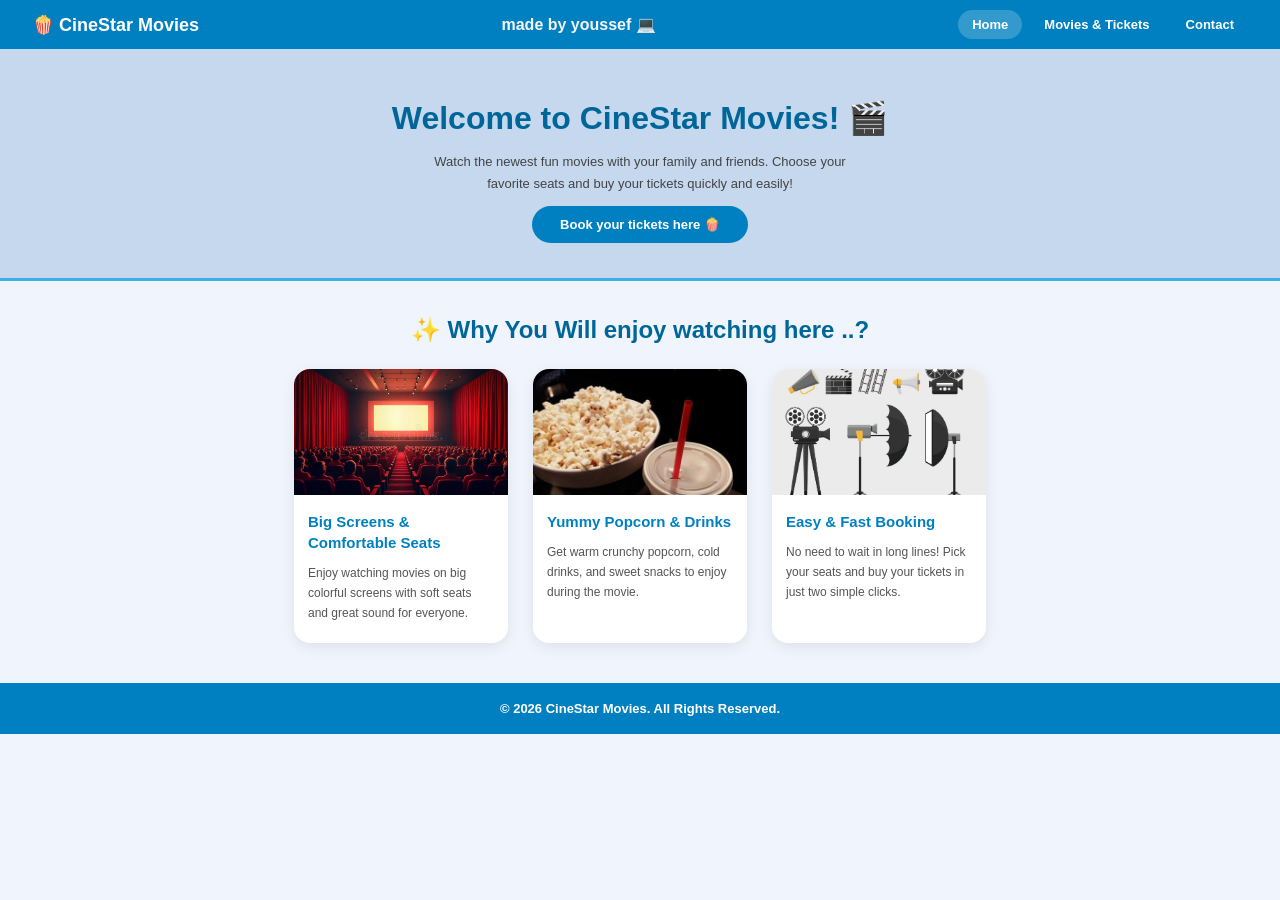
<file: index.html>
<!DOCTYPE html>
<html lang="en">

<head>
    <meta charset="UTF-8">
    <meta name="viewport" content="width=device-width, initial-scale=1.0">
    <title>CineStar Movies</title>
    <link rel="stylesheet" href="style.css">
</head>

<body>
    <header>
        <nav>
            <div class="logo">🍿 CineStar Movies</div>
            <p class="joo">made by youssef 💻</p>
            <div class="home">
                <a href="index.html" class="active">Home</a>
                <a href="Movies.html">Movies & Tickets</a>
                <a href="contact.html">Contact</a>
                
            </div>
        </nav>
    </header>

    <section class="hero">
        <h1>Welcome to CineStar Movies! 🎬</h1>
        <p>
            Watch the newest fun movies with your family and friends.
            Choose your favorite seats and buy your tickets quickly and easily!
        </p>
        <a class="button" href="Movies.html">Book your tickets here 🍿</a>
    </section>


    <section class="features">
        <h2 class="features-title">✨ Why You Will enjoy watching here ..?</h2>

        <div class="cards">

            <div class="card">
                <img src="q.webp" alt="Cinema seats">
                <div class="card-body">
                    <h3>Big Screens & Comfortable Seats</h3>
                    <p>Enjoy watching movies on big colorful screens with soft seats and great sound for everyone.</p>
                </div>
            </div>

            <div class="card">
                <img src="pop.jfif" alt="Central Cinema">
                <div class="card-body">
                    <h3>Yummy Popcorn & Drinks</h3>
                    <p>Get warm crunchy popcorn, cold drinks, and sweet snacks to enjoy during the movie.</p>
                </div>
            </div>

            <div class="card">
                <img src="e.jpg" alt="Film projector">
                <div class="card-body">
                    <h3>Easy & Fast Booking</h3>
                    <p>No need to wait in long lines! Pick your seats and buy your tickets in just two simple clicks.
                    </p>
                </div>
            </div>

        </div>
    </section>

    <footer class="footer">
        <p>© 2026 CineStar Movies. All Rights Reserved.</p>
    </footer>
</body>

</html>
</file>
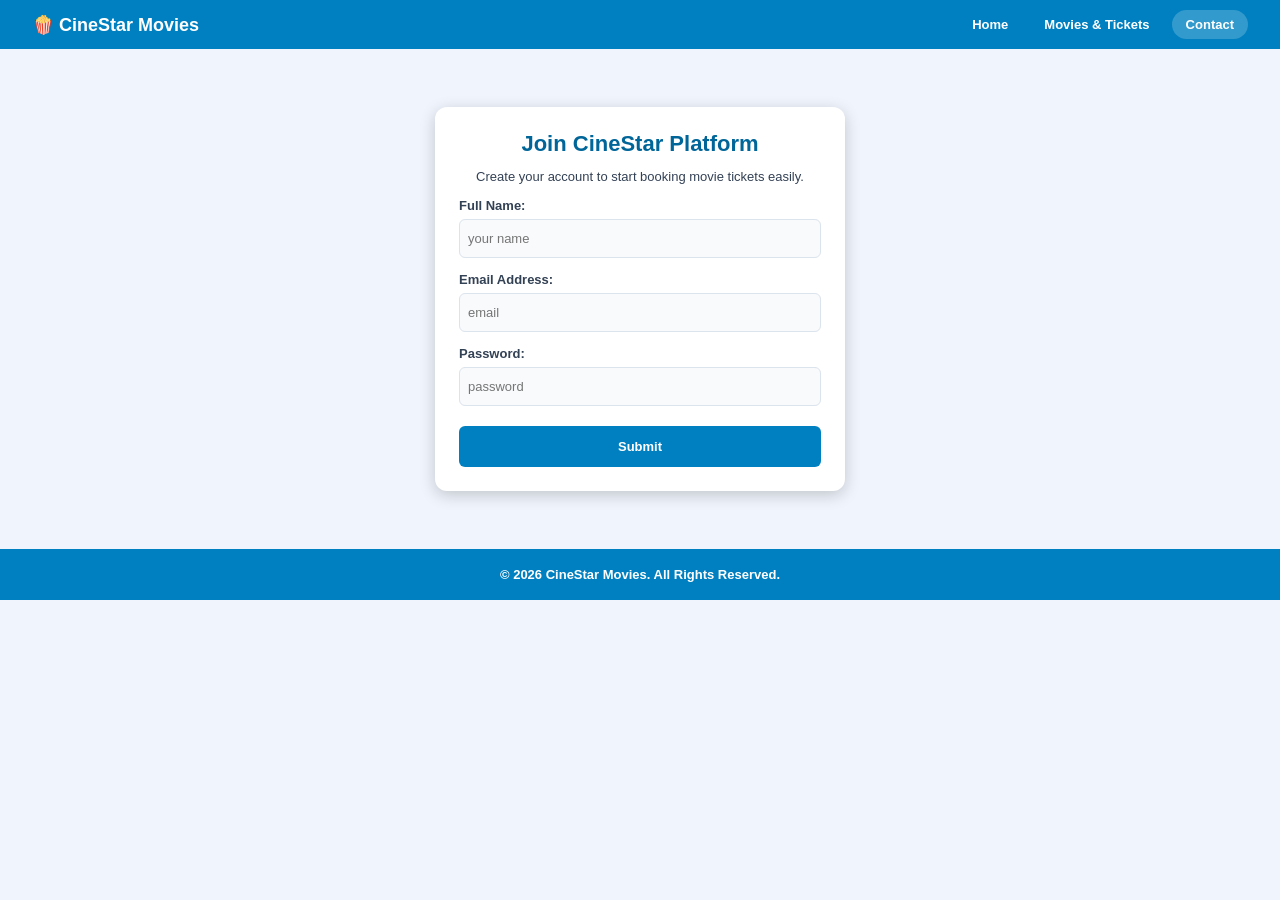
<file: contact.html>
<!DOCTYPE html>
<html lang="en">

<head>
    <meta charset="UTF-8">
    <meta name="viewport" content="width=device-width, initial-scale=1.0">
    <title>Document</title>
    <link rel="stylesheet" href="style.css">
</head>

<body>
    <header>
        <nav>
            <div class="logo">🍿 CineStar Movies</div>
            <div class="home">
                <a href="index.html">Home</a>
                <a href="Movies.html">Movies & Tickets</a>
                <a href="contact.html" class="active">Contact</a>
            </div>
        </nav>
    </header>



    <main class="signup">
        <form class="box" id="signup" novalidate>
            <h3>Join CineStar Platform</h3>
            <p class="sub">Create your account to start booking movie tickets easily.</p>

            <label for="name">Full Name:</label>
            <input id="name" type="text" placeholder="your name">
            <p class="error" id="nameError">⚠️ Please enter your name (at least 3 letters).</p>

            <label for="email">Email Address:</label>
            <input id="email" type="email" placeholder="email">
            <p class="error" id="emailError">⚠️ Please enter a valid email address.</p>

            <label for="password">Password:</label>
            <input id="password" type="password" placeholder="password">
            <p class="error" id="passwordError">⚠️ Password must be at least 8 characters long.</p>

            <button class="btn" type="submit">Submit</button>
        </form>
    </main>

    <footer class="footer">© 2026 CineStar Movies. All Rights Reserved.</footer>

    <script src="contact.js"></script>
</body>

</html>
</file>
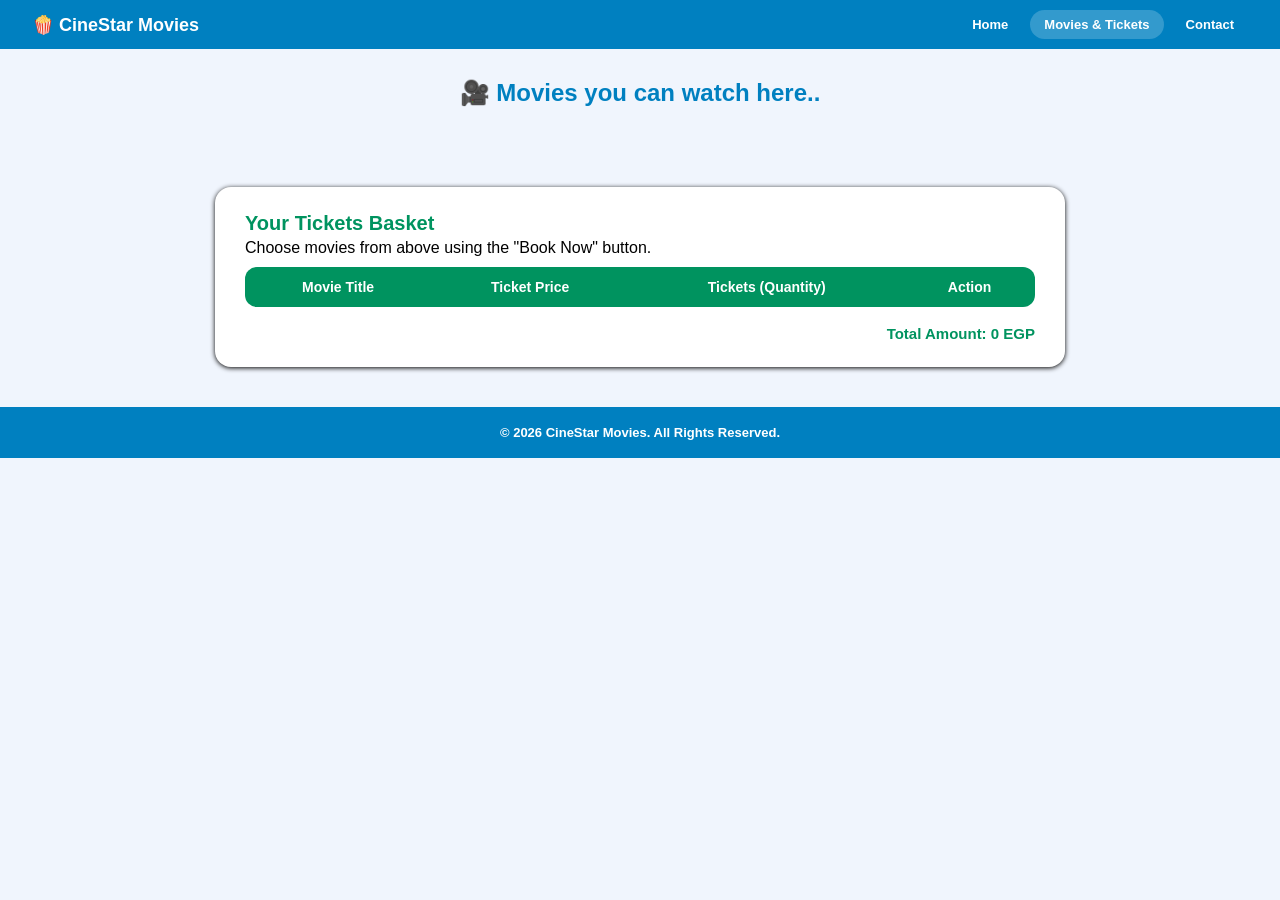
<file: Movies.html>
<!DOCTYPE html>
<html lang="en">

<head>
    <meta charset="UTF-8">
    <meta name="viewport" content="width=device-width, initial-scale=1.0">
    <title>Document</title>
    <link rel="stylesheet" href="style.css">
</head>

<body>
    <header>
        <nav>
            <div class="logo">🍿 CineStar Movies</div>
            <div class="home">
                <a href="index.html">Home</a>
                <a href="Movies.html" class="active">Movies & Tickets</a>
                <a href="contact.html">Contact</a>
            </div>
        </nav>
    </header>

    <h2 style="text-align: center; color: #0080c0; margin-top: 30px;"> 🎥 Movies you can watch here..</h2>

    <div id="products" class="movies"></div>



    <section class="basket">
        <h2 class="basket-h2">Your Tickets Basket</h2>
        <p class="basket-p">Choose movies from above using the "Book Now" button.</p>

        <table class="basket-table">
            <thead>
                <tr>
                    <th>Movie Title</th>
                    <th>Ticket Price</th>
                    <th>Tickets (Quantity)</th>
                    <th>Action</th>
                </tr>
            </thead>
            <tbody id="basket-body"></tbody>
        </table>

        <p class="basket-total">Total Amount: <span id="total">0</span> EGP</p>
    </section>

    <footer class="footer">
        <p>© 2026 CineStar Movies. All Rights Reserved.</p>
    </footer>

    <script src="movies.js"></script>
</body>

</html>
</file>
<file: style.css>
* {
  margin: 0;
  padding: 0;
  box-sizing: border-box;
  font-family: "Poppins", Arial, sans-serif;
}

.joo {
  color: whitesmoke;
  font-weight: bold;
}

html {
  -webkit-text-size-adjust: 100%;
}

img {
  max-width: 100%;
}

body {
  background: #f0f5fd;
}

header {
  background: #0080c0;
  padding: 10px 32px;
}

nav {
  display: flex;
  align-items: center;
  justify-content: space-between;
}

.logo {
  font-size: 18px;
  font-weight: bold;
  color: #fff;
}

.home {
  display: flex;
  gap: 8px;
}

.home a {
  color: #fff;
  text-decoration: none;
  font-size: 13px;
  font-weight: 600;
  padding: 7px 14px;
  border-radius: 20px;
  transition: 0.3s;
}

.home a.active {
  background: rgba(255, 255, 255, 0.2);
}

.home a:hover,
.home a.active {
  background: rgba(255, 255, 255, 0.2);
}

.hero {
  text-align: center;
  padding: 50px 20px 45px;
  background: #c5d8ee;
  border-bottom: 3px solid #3bb0e8;
}

.hero h1 {
  color: #006699;
  font-size: 32px;
  margin-bottom: 14px;
}

.hero p {
  width: 100%;
  max-width: 450px;
  margin: 0 auto 20px;
  color: #444;
  font-size: 13px;
  line-height: 22px;
}

.button {
  background: #0080c0;
  color: #fff;
  border: none;
  border-radius: 25px;
  padding: 11px 28px;
  font-size: 13px;
  font-weight: bold;
  transition: 0.3s;
  text-decoration: none;
}

.button:hover {
  background: #006699;
}

.cards {
  display: flex;
  flex-wrap: wrap;
  justify-content: center;
  gap: 25px;
  margin-top: 25px;
}

.features {
  padding: 35px 20px 40px;
}

.features-title {
  text-align: center;
  color: #006699;
  font-size: 24px;
}

.card {
  width: 214px;
  background: #fff;
  border-radius: 16px;
  overflow: hidden;
  box-shadow: 0 4px 14px rgba(0, 0, 0, 0.08);
  transition: 0.3s;
}

.card:hover {
  transform: translateY(-5px);
}

.card img {
  width: 100%;
  height: 126px;
  object-fit: cover;
  display: block;
}

.card-body {
  padding: 16px 14px 20px;
  text-align: left;
}

.card-body h3 {
  color: #0080c0;
  font-size: 15px;
  line-height: 21px;
  margin-bottom: 10px;
}

.card-body p {
  color: #555;
  font-size: 12px;
  line-height: 20px;
}

.footer {
  background: #0080c0;
  color: #fff;
  text-align: center;
  padding: 18px 10px;
  font-size: 13px;
  font-weight: 600;
}

/* Movies page */
.movies {
  width: min(850px, 100%);
  margin: 20px auto;
  padding: 20px;
  display: grid;
  grid-template-columns: repeat(auto-fill, minmax(190px, 1fr));
  gap: 14px;
}

.movie-card {
  width: 100%;
  background: #fff;
  border-radius: 12px;
  overflow: hidden;
  box-shadow: 0 1px 5px black;
  transition: 0.3s;
}

.movie-card:hover {
  transform: translateY(-2px);
}

.movie-img {
  height: 180px;
  background: #12172b;
  display: flex;
  justify-content: center;
}

.movie-img img {
  height: 100%;
  max-width: 100%;
  object-fit: contain;
}

.movie-body {
  padding: 12px 10px 14px;
}

.movie-name {
  color: #111;
  font-size: 14px;
  font-weight: bold;
  margin-bottom: 8px;
  overflow: hidden;
}

.movie-year {
  display: inline-block;
  background-color: #83cbed;
  color: #043e5b;
  font-size: 11px;
  font-weight: bold;
  padding: 3px 8px;
  border-radius: 6px;
  margin-bottom: 12px;
}

.book-btn {
  width: 100%;
  background: #00935f;
  color: #fff;
  border: none;
  border-radius: 9px;
  padding: 10px;
  font-size: 12px;
  font-weight: bold;
  cursor: pointer;
  transition: 0.3s;
}

.book-btn:hover {
  background: #007a50;
}

.basket {
  width: min(850px, calc(100% - 32px));
  height: auto;
  margin: 20px auto 40px;
  padding: 25px 30px;
  background: #fff;
  border-radius: 16px;
  box-shadow: 0 1px 5px black;
}

.basket-h2 {
  color: #00935f;
  font-size: 20px;
  margin-bottom: 4px;
}

.basket-p {
  margin-bottom: 10px;
}

.basket-table {
  width: 100%;
  border-spacing: 0;
  text-align: center;
  border-radius: 12px;
  overflow: hidden;
}

.basket-table th {
  background: #00935f;
  color: #fff;
  font-size: 14px;
  padding: 12px;
}

.basket-table td {
  font-size: 12px;
  padding: 12px;
  border-bottom: 1px solid #e5e5e5;
}

.qty-btn {
  width: 22px;
  height: 22px;
  background: #e3e8ee;
  color: #333;
  border: none;
  border-radius: 4px;
  font-weight: bold;
  cursor: pointer;
}

.qty-btn:hover {
  background: #d0d7e0;
}

.qty-num {
  display: inline-block;
  width: 24px;
  font-weight: bold;
}

.remove-btn {
  background: red;
  color: white;
  border: none;
  border-radius: 5px;
  padding: 6px 12px;
  font-size: 11px;
  font-weight: bold;
  cursor: pointer;
}

.remove-btn:hover {
  background: rgb(215, 46, 46);
}

.basket-total {
  margin-top: 18px;
  text-align: right;
  color: #00935f;
  font-size: 15px;
  font-weight: bold;
}



/* Sign Up page */

.signup {
  min-height: 500px;
  display: flex;
  align-items: center;
  justify-content: center;
  padding: 40px 24px;
}

.box {
  width: 100%;
  max-width: 410px;
  background: white;
  padding: 24px;
  border-radius: 12px;
  box-shadow: 0 4px 16px rgba(0, 0, 0, 0.20);
  animation: slideUp 1.2s ease-out forwards;

}

@keyframes slideUp {
  from {
    opacity: 0.5;
    transform: translateY(10px);
  }
  to {
    opacity: 1;
    transform: translateY(0);
  }
}
.box h3 {
  color: #006699;
  text-align: center;
  font-size: 22px;
  margin-bottom: 12px;
}

.box .sub {
  text-align: center;
  color: #334155;
  font-size: 13px;
  margin-bottom: 10px;
}

.box label {
  display: block;
  color: #334155;
  font-size: 13px;
  font-weight: 700;
  margin: 14px 0 6px;
}

.box input {
  width: 100%;
  padding: 11px 8px;
  border: 1px solid #dbe3ec;
  border-radius: 6px;
  background: #f8fafc;
  font-size: 13px;
}

.box input:focus {
  outline: 2px solid #0080c0;
  background: white;
}


.error {
  display: none;
  color: #dc2626;
  font-size: 11px;
  font-weight: 700;
  margin-top: 6px;
}

.show {
  display: block;
}

.btn {
  width: 100%;
  padding: 13px;
  margin-top: 20px;
  border: none;
  border-radius: 6px;
  background: #0080c0;
  color: #fff;
  font-size: 13px;
  font-weight: 700;
  cursor: pointer;
  transition: 0.3s;
}

.btn:hover {
  background: #006699;
}

/* ================= Responsive ================= */

/* Tablets and below */
@media (max-width: 768px) {
  header {
    padding: 10px 16px;
  }

  nav {
    flex-wrap: wrap;
    gap: 8px 12px;
  }

  .home {
    width: 100%;
    justify-content: center;
    flex-wrap: wrap;
  }

  .home a {
    font-size: 14px;
    padding: 9px 16px;
  }

  .hero h1 {
    font-size: 26px;
  }

  .hero p {
    font-size: 14px;
    line-height: 24px;
  }

  .features-title {
    font-size: 20px;
  }

  body > h2 {
    padding: 0 16px;
  }
}

/* Phones */
@media (max-width: 600px) {
  .hero {
    padding: 36px 16px 32px;
  }

  .hero h1 {
    font-size: 22px;
  }

  .button {
    display: inline-block;
    padding: 12px 22px;
    font-size: 14px;
  }

  .features {
    padding: 28px 16px 32px;
  }

  .features-title {
    font-size: 18px;
    line-height: 1.4;
  }

  /* feature cards: one per row, full width */
  .card {
    width: 100%;
    max-width: 380px;
  }

  .card img {
    height: 160px;
  }

  /* movies: two columns */
  .movies {
    grid-template-columns: repeat(2, minmax(0, 1fr));
    gap: 10px;
    padding: 12px;
    margin: 12px auto;
  }

  .movie-img {
    height: 170px;
  }

  .movie-body {
    padding: 10px 8px 12px;
  }

  .movie-name {
    font-size: 13px;
  }

  .book-btn {
    padding: 11px 8px;
    font-size: 13px;
  }

  /* basket: each row becomes a card */
  .basket {
    padding: 18px 14px;
    margin: 12px auto 28px;
  }

  .basket-table,
  .basket-table tbody,
  .basket-table tr,
  .basket-table td {
    display: block;
  }

  .basket-table thead {
    display: none;
  }

  .basket-table {
    border-radius: 0;
    overflow: visible;
  }

  .basket-table tr {
    border: 1px solid #e5e5e5;
    border-radius: 12px;
    margin-bottom: 12px;
    padding: 6px 0;
  }

  .basket-table td {
    display: flex;
    justify-content: space-between;
    align-items: center;
    gap: 12px;
    padding: 8px 14px;
    font-size: 14px;
    text-align: right;
    border-bottom: none;
  }

  .basket-table td::before {
    content: attr(data-label);
    font-weight: bold;
    color: #00935f;
    text-align: left;
    flex-shrink: 0;
  }

  .basket-name {
    word-break: break-word;
  }

  .qty-btn {
    width: 34px;
    height: 34px;
    font-size: 16px;
  }

  .qty-num {
    width: 32px;
    text-align: center;
  }

  .remove-btn {
    padding: 9px 14px;
    font-size: 12px;
  }

  .basket-total {
    text-align: center;
    font-size: 16px;
  }

  /* form */
  .signup {
    min-height: auto;
    padding: 24px 16px;
  }

  .box {
    padding: 20px 16px;
  }

  /* 16px stops iOS Safari from zooming in on focus */
  .box input {
    font-size: 16px;
    padding: 12px 10px;
  }

  .btn {
    font-size: 15px;
    padding: 14px;
  }
}

/* Very small phones */
@media (max-width: 360px) {
  .logo {
    font-size: 16px;
  }

  .home a {
    padding: 8px 12px;
    font-size: 13px;
  }
}
</file>
